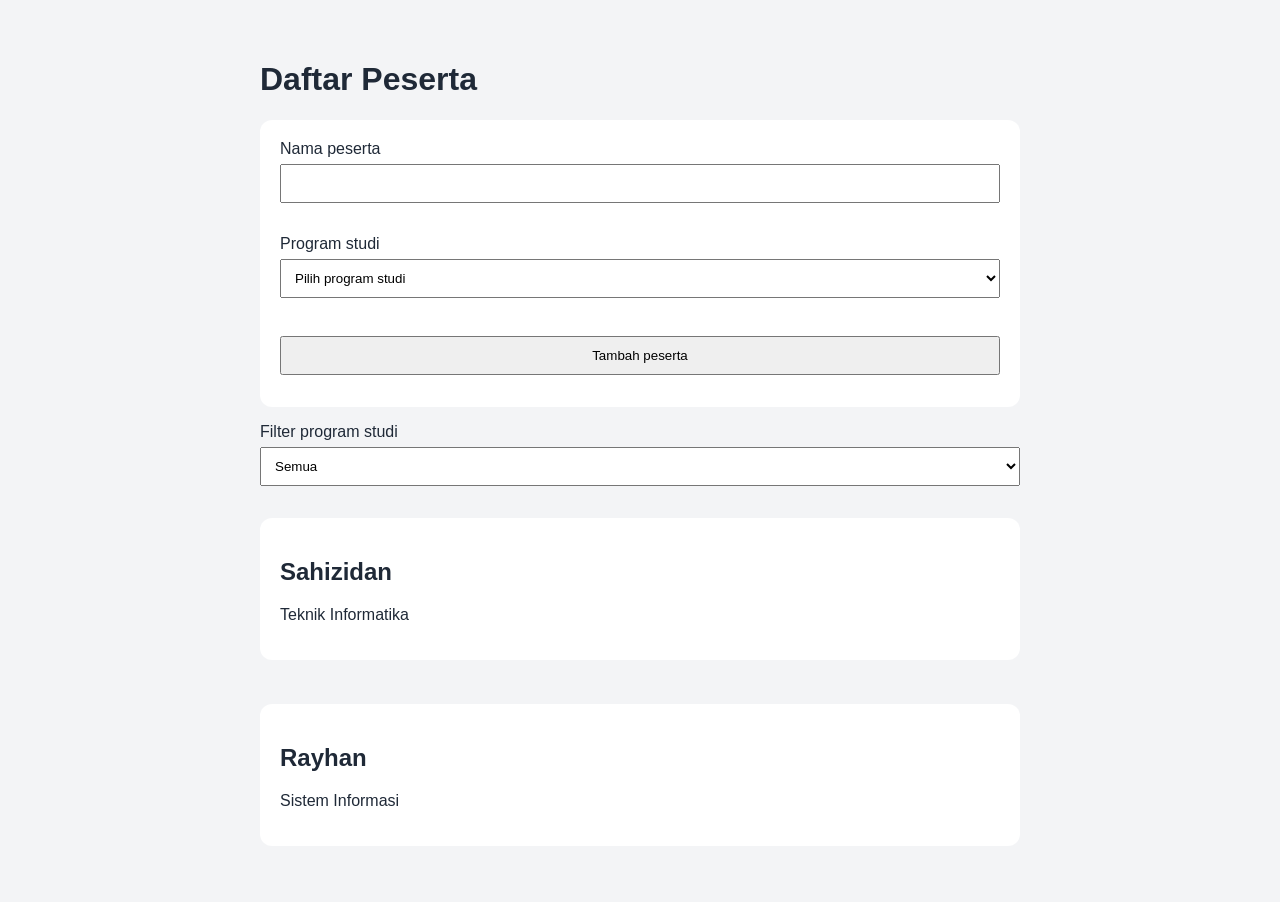
<file: D2. Dom dan Form Controller/index.html>
<!doctype html>
<html lang="id">
<head>
 <meta charset="utf-8">
 <meta name="viewport" content="width=device-width, initial-scale=1">
 <title>Task 2 DOM dan Form</title>
 <link rel="stylesheet" href="css/style.css">
</head>
<body>
 <main class="container">
 <h1>Daftar Peserta</h1>
 <form id="form-peserta" novalidate>
 <label for="nama">Nama peserta</label>
 <input id="nama" name="nama" autocomplete="name"
 aria-describedby="error-nama" required>
 <small id="error-nama" class="error"></small>
 <label for="prodi">Program studi</label>
 <select id="prodi" name="prodi"
 aria-describedby="error-prodi" required>
 <option value="">Pilih program studi</option>
 <option>Teknik Informatika</option>
 <option>Sistem Informasi</option>
 </select>
 <small id="error-prodi" class="error"></small>
 <button type="submit">Tambah peserta</button>
 </form>
 <label for="filter-prodi">Filter program studi</label>
 <select id="filter-prodi">
 <option value="semua">Semua</option>
 <option>Teknik Informatika</option>
 <option>Sistem Informasi</option>
 <option>Manajemen Informatika</option>
 </select>
 <p id="status" role="status" aria-live="polite"></p>
 <section id="daftar-peserta" class="grid"
 aria-label="Daftar peserta"></section>
 </main>
 <script src="js/app.js" defer></script>
</body>
</html>
</file>
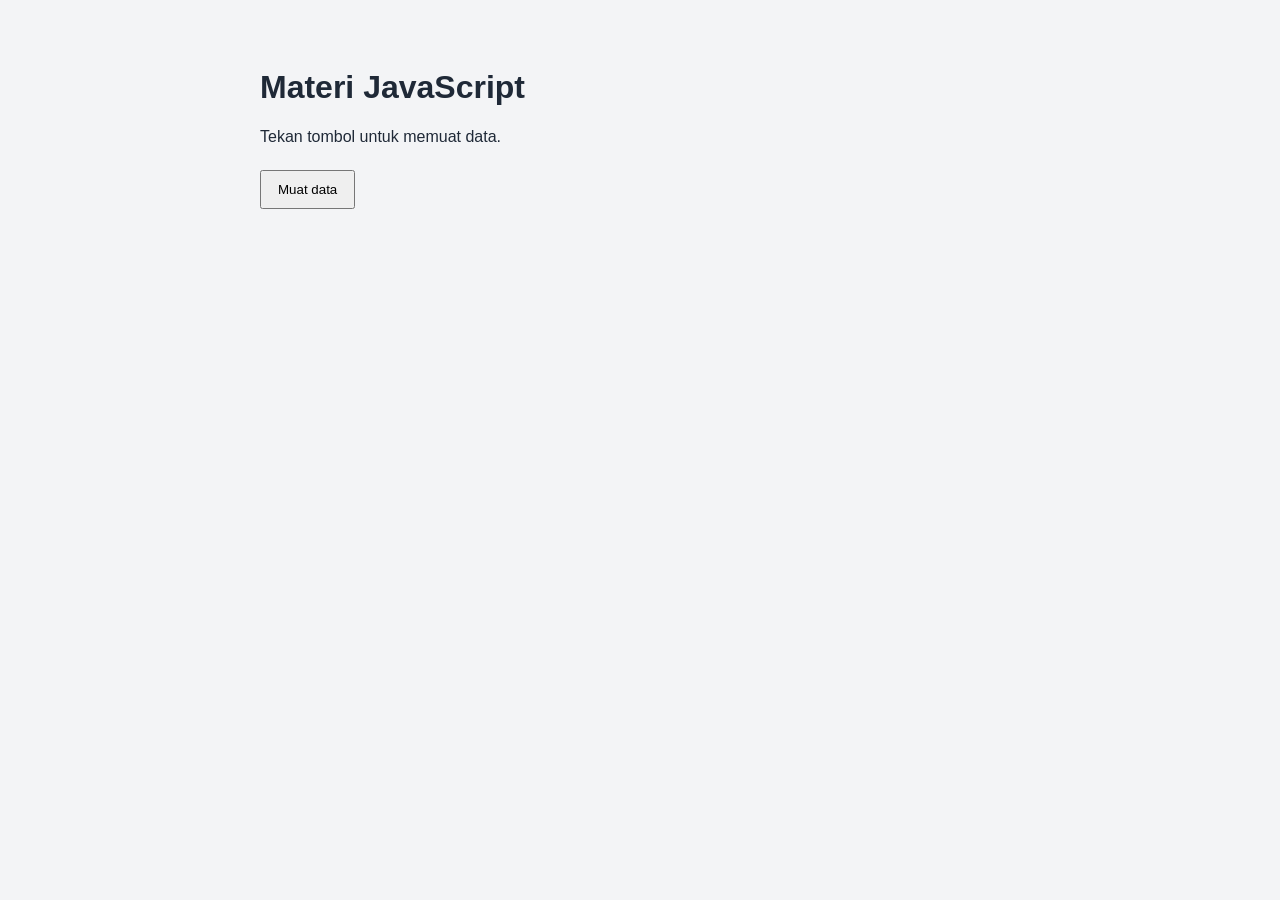
<file: D3. Asynchronus JavaScript Data Loader/index.html>
<!doctype html>
<html lang="id">
<head>
 <meta charset="utf-8">
 <meta name="viewport" content="width=device-width, initial-scale=1">
 <title>Task 3 Async Data Loader</title>
 <link rel="stylesheet" href="css/style.css">
</head>
<body>
 <main class="container">
 <h1>Materi JavaScript</h1>
 <p id="status" role="status" aria-live="polite">
 Tekan tombol untuk memuat data.
 </p>
 <button id="muat" type="button">Muat data</button>
 <button id="coba-lagi" type="button" hidden>Coba lagi</button>
 <section id="daftar-materi" class="grid"
 aria-label="Daftar materi"></section>
 </main>
 <script src="js/app.js" defer></script>
</body>
</html>
</file>
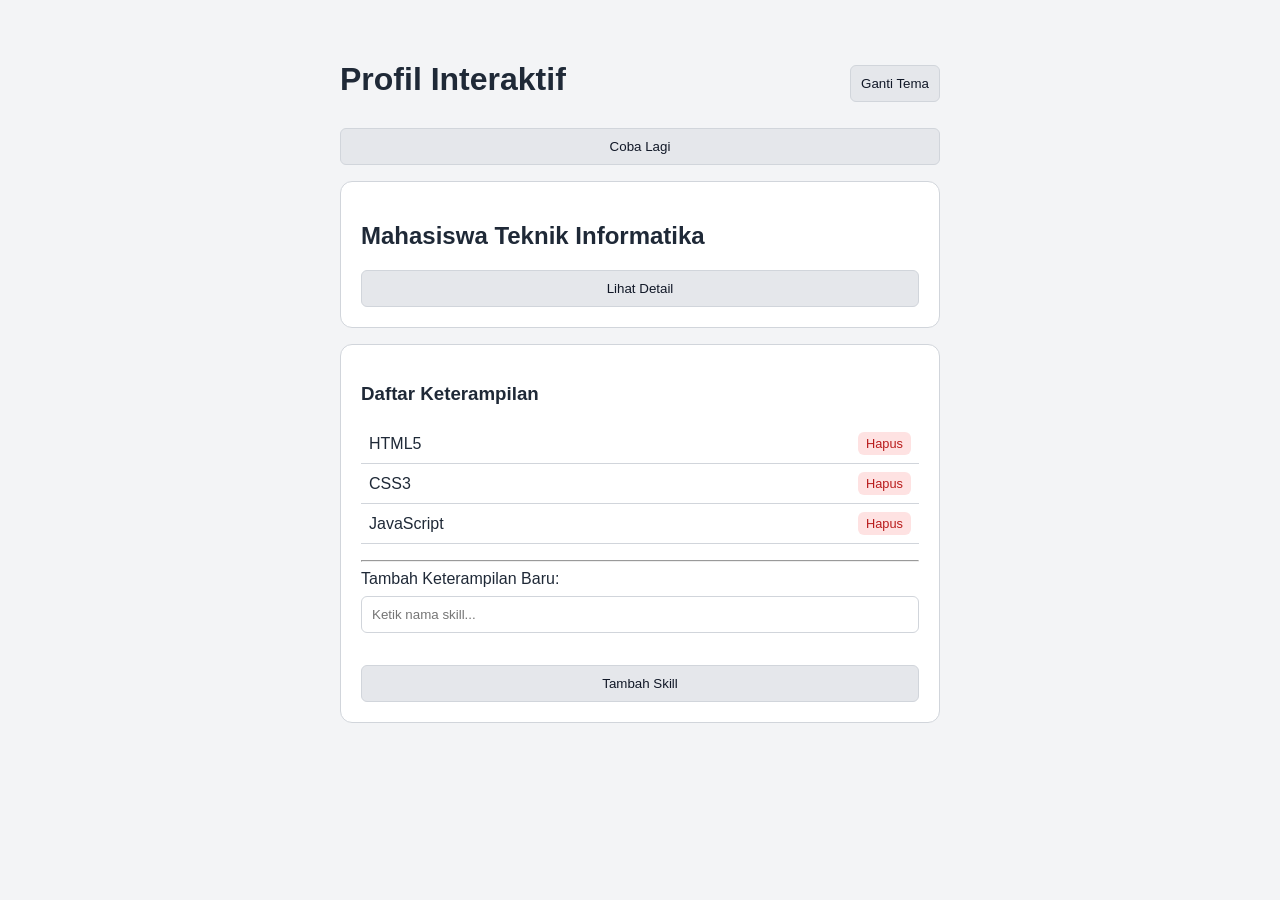
<file: D4. Homework - Interactive Profile Card/index.html>
<!DOCTYPE html>
<html lang="id">
<head>
  <meta charset="UTF-8">
  <meta name="viewport" content="width=device-width, initial-scale=1.0">
  <title>Interactive Profile Card</title>
  <link rel="stylesheet" href="css/style.css">
</head>
<body>
  <div class="container">
    <header class="header-profil">
      <h1>Profil Interaktif</h1>
      <button id="toggle-tema">Ganti Tema</button>
    </header>

    <main>
      <div id="status-container">
        <p id="status" data-state="idle">Menyiapkan data...</p>
        <button id="coba-lagi" hidden>Coba Lagi</button>
      </div>

      <article id="profil-card" class="kartu" hidden>
        <h2 id="profil-nama"></h2>
        <button id="toggle-detail" aria-expanded="false">Lihat Detail</button>
        <p id="profil-deskripsi" class="hidden"></p>
      </article>

      <section id="keterampilan-section" class="kartu" hidden>
        <h3>Daftar Keterampilan</h3>
        <ul id="daftar-keterampilan"></ul>

        <hr>
        
        <form id="form-keterampilan">
          <label for="input-keterampilan">Tambah Keterampilan Baru:</label>
          <input type="text" id="input-keterampilan" placeholder="Ketik nama skill...">
          <span id="error-keterampilan" class="error"></span>
          <button type="submit" id="btn-tambah">Tambah Skill</button>
        </form>
      </section>
    </main>
  </div>

  <script src="js/app.js"></script>
</body>
</html>
</file>
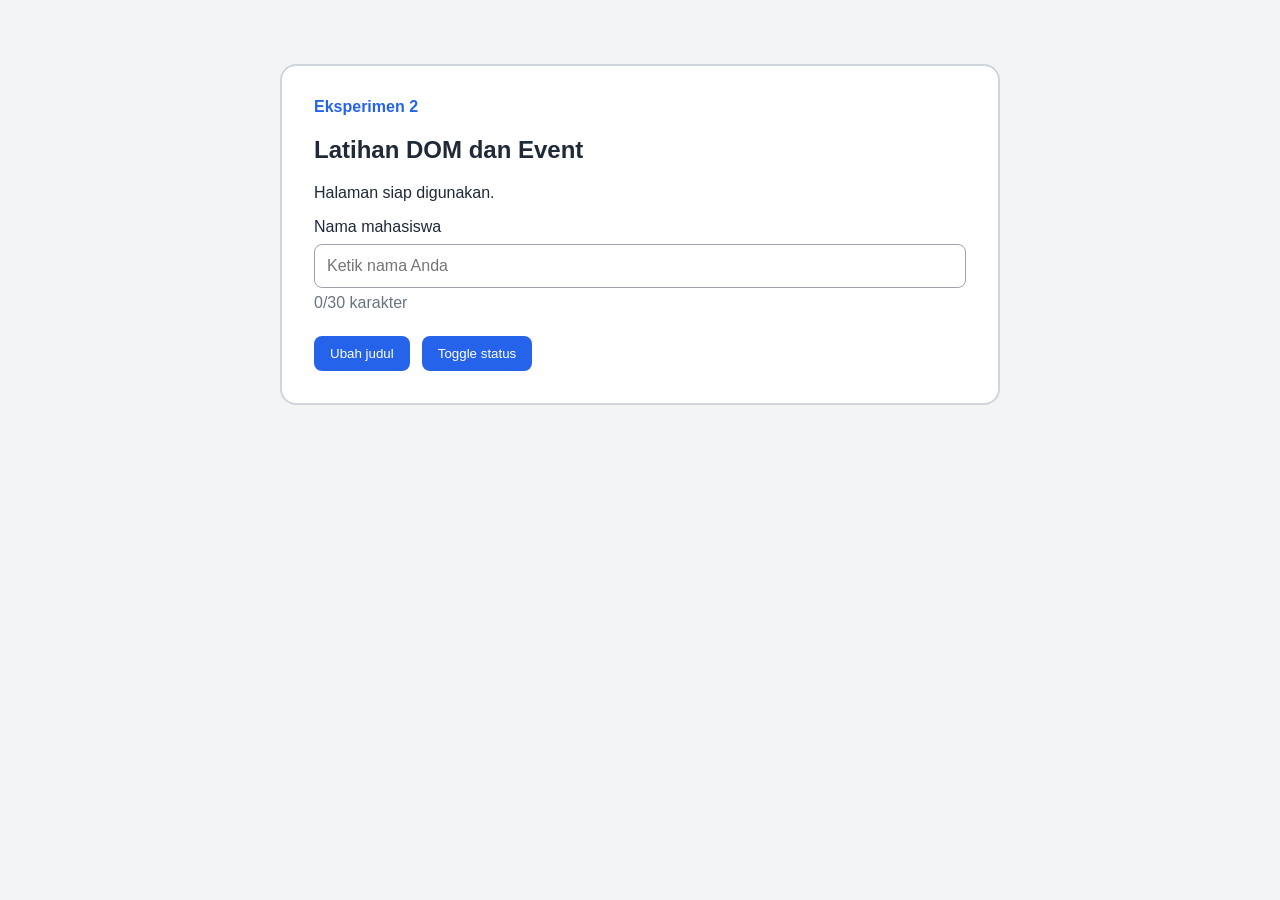
<file: eksperimen-2-dom-event/index.html>
<!doctype html>
<html lang="id">
<head>
    <meta charset="utf-8">
    <meta name="viewport"
        content="width=device-width, initial-scale=1">
    <title>Eksperimen DOM dan Event</title>
    <link rel="stylesheet" href="css/style.css">
</head>
<body>
    <main class="container">
     <section class="praktikum-card" aria-labelledby="judul-utama">
        <p class="label">Eksperimen 2</p>
        <h1 id="judul-utama">Latihan DOM dan Event</h1>
        <p id="status" aria-live="polite">Halaman siap digunakan.</p>

    <label for="nama">Nama mahasiswa</label>
    <input id="nama" name="nama" type="text" maxlength="30" placeholder="Ketik nama Anda">
    <p class="counter">
     <span id="jumlah-karakter">0</span>/30 karakter
    </p>

    <div class="actions">
        <button id="ubah-judul" type="button">Ubah judul</button>
        <button id="toggle-status" type="button" aria-pressed="false">Toggle status</button>
    </div>
    </section>
 </main>
 <script src="js/app.js" defer></script>
</body>
</html>
</file>
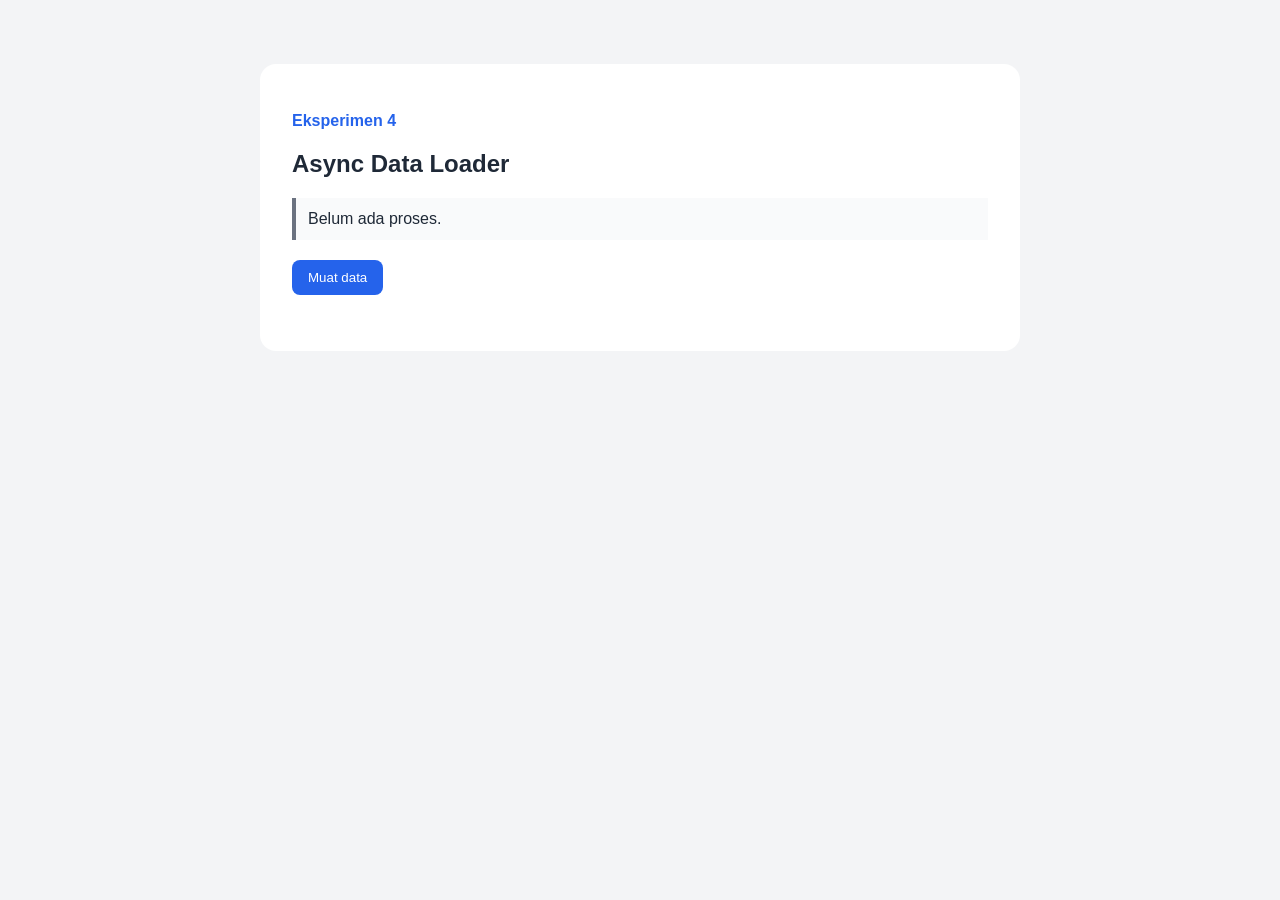
<file: A3. Asynchronus/eksperiment-4-async/index.html>
<!doctype html>
<html lang="id">
<head>
 <meta charset="utf-8">
 <meta name="viewport"
 content="width=device-width, initial-scale=1">
 <title>Eksperimen Asynchronous JavaScript</title>
 <link rel="stylesheet" href="css/style.css">
</head>
<body>
 <main class="container">
 <section class="praktikum-card"
 aria-labelledby="judul-utama">
 <p class="label">Eksperimen 4</p>
 <h1 id="judul-utama">Async Data Loader</h1>
 <p id="status" class="status" data-state="idle"
 role="status" aria-live="polite">
 Belum ada proses.
 </p>
 <button id="muat-data" type="button">
 Muat data
 </button>
 <section id="daftar-fitur" class="grid"
 aria-label="Daftar fitur"></section>
 </section>
 </main>
 <script src="js/app.js" defer></script>
</body>
</html>
</file>
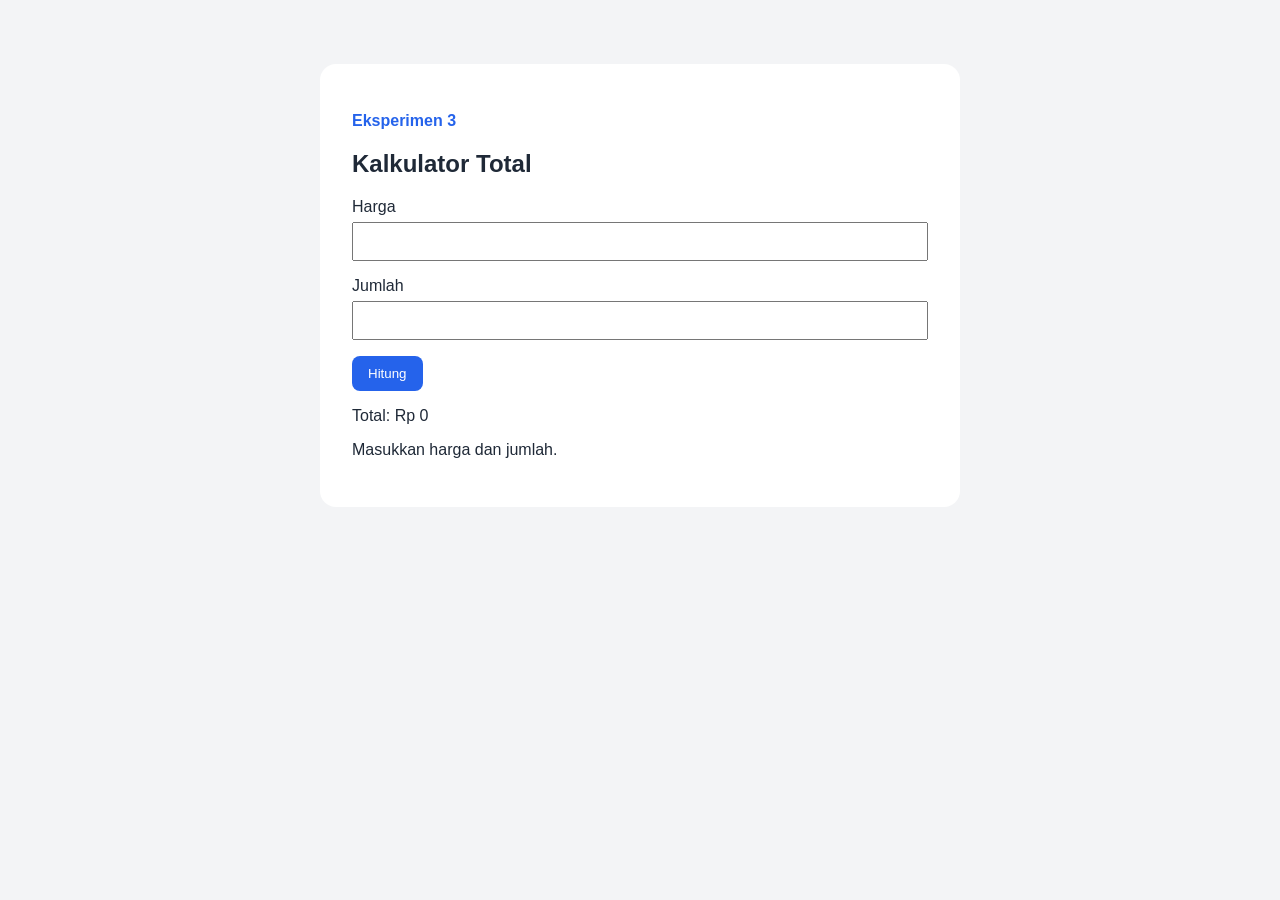
<file: A4. Debugging/eksperimen-3-debugging/index.html>
<!doctype html>
<html lang="id">
<head>
 <meta charset="utf-8">
 <meta name="viewport"
 content="width=device-width, initial-scale=1">
 <title>Eksperimen Diagnosis Error</title>
 <link rel="stylesheet" href="css/style.css">
</head>
<body>
 <main class="container">
 <section class="praktikum-card"
 aria-labelledby="judul-utama">
 <p class="label">Eksperimen 3</p>
 <h1 id="judul-utama">Kalkulator Total</h1>
 <form id="form-hitung">
 <label for="harga">Harga</label>
 <input id="harga" name="harga" type="number"
 min="1" required>
 <label for="jumlah">Jumlah</label>
 <input id="jumlah" name="jumlah" type="number"
 min="1" required>
 <button id="hitung" type="submit">Hitung</button>
 </form>
 <p>Total: Rp <output id="hasil">0</output></p>
 <p id="pesan" role="status" aria-live="polite">
 Masukkan harga dan jumlah.
 </p>
 </section>
 </main>
 <script src="js/app.js" defer></script>
</body>
</html>
</file>
<file: D2. Dom dan Form Controller/css/style.css>
* { box-sizing: border-box; }
body {
 margin: 0;
 font-family: Arial, sans-serif;
 color: #1f2937;
 background: #f3f4f6;
}
.container {
 width: min(92%, 760px);
 margin-inline: auto;
 padding-block: 40px;
}
form, .kartu {
 margin-block: 16px;
 padding: 20px;
 border-radius: 12px;
 background: #ffffff;
}
label, input, select, button { display: block; }
input, select, button {
 width: 100%;
 margin-block: 6px 12px;
 padding: 10px;
}
button { cursor: pointer; }
.grid { display: grid; gap: 12px; }
.error { display: block; min-height: 20px; color: #b91c1c; }
[aria-invalid="true"] { outline: 2px solid #b91c1c; }
</file>
<file: D3. Asynchronus JavaScript Data Loader/css/style.css>
* { box-sizing: border-box; }
body {
 margin: 0;
 font-family: Arial, sans-serif;
 color: #1f2937;
 background: #f3f4f6;
}
.container {
 width: min(92%, 760px);
 margin-inline: auto;
 padding-block: 48px;
}
button { margin: 8px 8px 16px 0; padding: 10px 16px; }
.grid { display: grid; gap: 12px; }
.kartu {
 padding: 16px;
 border-radius: 12px;
 background: #ffffff;
}
#status[data-state="loading"] { color: #1d4ed8; }
#status[data-state="error"] { color: #b91c1c; }
#status[data-state="success"] { color: #166534; }
</file>
<file: D4. Homework - Interactive Profile Card/css/style.css>
:root {
  --bg-color: #f3f4f6;
  --text-color: #1f2937;
  --card-bg: #ffffff;
  --border-color: #d1d5db;
}

body.dark-mode {
  --bg-color: #111827;
  --text-color: #f9fafb;
  --card-bg: #1f2937;
  --border-color: #374151;
}

* { box-sizing: border-box; }

body {
  margin: 0;
  font-family: Arial, sans-serif;
  background: var(--bg-color);
  color: var(--text-color);
  transition: background 0.3s, color 0.3s;
}

.container {
  width: min(92%, 600px);
  margin-inline: auto;
  padding-block: 40px;
}

.header-profil {
  display: flex;
  justify-content: space-between;
  align-items: center;
}

.kartu {
  background: var(--card-bg);
  padding: 20px;
  border-radius: 12px;
  margin-block: 16px;
  border: 1px solid var(--border-color);
}

button, input {
  padding: 10px;
  margin-top: 8px;
  border-radius: 6px;
  border: 1px solid var(--border-color);
  display: block;
  width: 100%;
}

button { cursor: pointer; background: #e5e7eb; color: #111827; }
#toggle-tema { width: max-content; }

.hidden { display: none; }
.error { color: #b91c1c; display: block; min-height: 20px; margin-top: 4px; font-size: 0.9em; }
[aria-invalid="true"] { outline: 2px solid #b91c1c; }

/* Warna state */
#status[data-state="loading"] { color: #1d4ed8; }
#status[data-state="error"] { color: #b91c1c; }

/* Desain List Keterampilan */
ul { padding: 0; list-style: none; }
li {
  display: flex;
  justify-content: space-between;
  align-items: center;
  padding: 8px;
  border-bottom: 1px solid var(--border-color);
}
.btn-hapus {
  width: auto;
  margin: 0;
  padding: 4px 8px;
  background: #fee2e2;
  color: #b91c1c;
  border: none;
  font-size: 0.8em;
}
</file>
<file: eksperimen-2-dom-event/css/style.css>
* {
 box-sizing: border-box;
}
body {
 margin: 0;
 min-height: 100vh;
 font-family: Arial, sans-serif;
 color: #1f2937;
 background: #f3f4f6;
 transition: background 200ms, color 200ms;
}
.container {
 width: min(90%, 720px);
 margin-inline: auto;
 padding-block: 64px;
}
.praktikum-card {
 padding: 32px;
 border: 2px solid #d1d5db;
 border-radius: 16px;
 background: #ffffff;
}
.label {
 margin: 0 0 8px;
 font-weight: 700;
 color: #2563eb;
}
label,
input {
 display: block;
 width: 100%;
}
input {
 margin-top: 8px;
 padding: 12px;
 border: 1px solid #9ca3af;
 border-radius: 8px;
 font: inherit;
}
.counter {
 margin-top: 6px;
 color: #6b7280;
}
.actions {
 display: flex;
 flex-wrap: wrap;
 gap: 12px;
 margin-top: 24px;
}
button {
 padding: 10px 16px;
 border: 0;
 border-radius: 8px;
 color: #ffffff;
 background: #2563eb;
 cursor: pointer;
}
button:focus-visible {
 outline: 3px solid #f59e0b;
 outline-offset: 3px;
}
body.is-active {
 color: #f9fafb;
 background: #111827;
}
body.is-active .praktikum-card {
 border-color: #60a5fa;
 background: #1f2937;
}
body.is-active .counter {
 color: #d1d5db;
}
</file>
<file: A3. Asynchronus/eksperiment-4-async/css/style.css>
* {
 box-sizing: border-box;
}
body {
 margin: 0;
 font-family: Arial, sans-serif;
 color: #1f2937;
 background: #f3f4f6;
}
.container {
 width: min(90%, 760px);
 margin-inline: auto;
 padding-block: 64px;
}
.praktikum-card {
 padding: 32px;
 border-radius: 16px;
 background: #ffffff;
}
.label {
 font-weight: 700;
 color: #2563eb;
}
button {
 padding: 10px 16px;
 border: 0;
 border-radius: 8px;
 color: #ffffff;
 background: #2563eb;
 cursor: pointer;
}
button:disabled {
 cursor: wait;
 opacity: 0.6;
}

.status {
 margin-block: 20px;
 padding: 12px;
 border-left: 4px solid #6b7280;
 background: #f9fafb;
}
.status[data-state="loading"] {
 border-color: #d97706;
}
.status[data-state="success"] {
 border-color: #16a34a;
}
.status[data-state="empty"],
.status[data-state="error"] {
 border-color: #dc2626;
}
.grid {
 display: grid;
 gap: 12px;
 margin-top: 24px;
}
.feature-card {
 padding: 16px;
 border: 1px solid #d1d5db;
 border-radius: 10px;
}
.feature-card h2,
.feature-card p {
 margin-block: 0 8px;
}
</file>
<file: A4. Debugging/eksperimen-3-debugging/css/style.css>
* {
 box-sizing: border-box;
}
body {
 margin: 0;
 font-family: Arial, sans-serif;
 color: #1f2937;
 background: #f3f4f6;
}
.container {
 width: min(90%, 640px);
 margin-inline: auto;
 padding-block: 64px;
}
.praktikum-card {
 padding: 32px;
 border-radius: 16px;
 background: #ffffff;
}
.label {
 font-weight: 700;
 color: #2563eb;
}
label,
input {
 display: block;
 width: 100%;
}
input {
 margin-block: 6px 16px;
 padding: 10px;
}
button {
 padding: 10px 16px;
 border: 0;
 border-radius: 8px;
 color: #ffffff;
 background: #2563eb;
}
</file>
